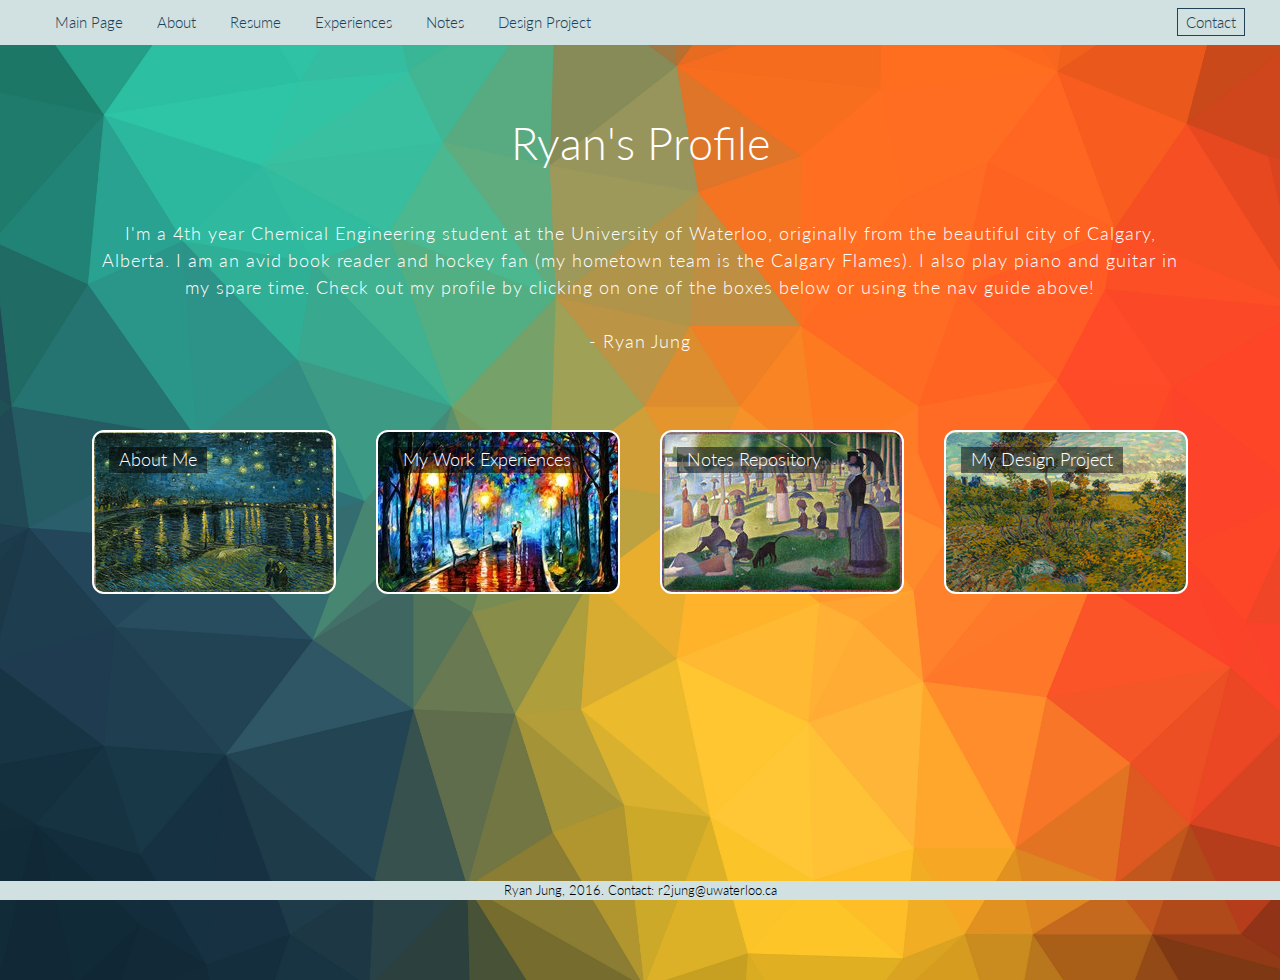
<file: index.htm>
<html>
  <head>               
  
    <title>Ryan's Github Site</title>
    <meta charset="utf-8"/>
    <link href='https://fonts.googleapis.com/css?family=Lato:400,300,100,700,900' rel='stylesheet' type='text/css'>
    <link rel="stylesheet" type="text/css" href="main.css">
    <link rel="icon" type="image/png" href="favicon_1.png">
  </head>

<body>
    <header>  
    
    <nav>
      <ul>
        <li><a href="index.htm">Main Page</a></li>
        <li><a href="about.htm">About</a></li>
        <li><a href="4A_resume.pdf" target="_blank">Resume</a></li>
        <li><a href="experiences.htm">Experiences</a></li>
        <li><a href="notes.htm">Notes</a></li>
        <li><a href="designproject.htm">Design Project</a></li>
      </ul>
      <div class="contact-btn"><a>Contact</a>
      </div>
    </nav>
      
      <h1 class="page-title">Ryan's Profile</h1>
      
      <p class="page-description">I'm a 4th year Chemical Engineering student at the University of Waterloo, originally from the beautiful city of Calgary, Alberta. I am an avid book reader and hockey fan (my hometown team is the Calgary Flames). I also play piano and guitar in my spare time. Check out my profile by clicking on one of the boxes below or using the nav guide above! </br></br>-   Ryan Jung</p>
    </header>

   <div class="click-boxes">
        <div style="background: url('vangogh1r.jpg')" class="link-1">
        <a href="about.htm"><h3>About Me</h3></a>
        </div>
        <div style="background: url('vangogh2r.jpg')" class="link-2">
        <a href="experiences.htm"><h3>My Work Experiences</h3></a>
        </div>
        <div style="background: url('sunday_afternoonr.jpg')" class="link-3">
        <a href="notes.htm"><h3>Notes Repository</h3></a>
        </div>
        <div style="background: url('sunset_montmajourr.jpg')" class="link-4">
        <a href="designproject.htm"><h3>My Design Project</h3></a>
        </div>
    </div>
                             
  </body>    
    
   <footer>
      <p class="page-footer">Ryan Jung, 2016. Contact: r2jung@uwaterloo.ca </p>
    </footer>
     
</html>
</file>
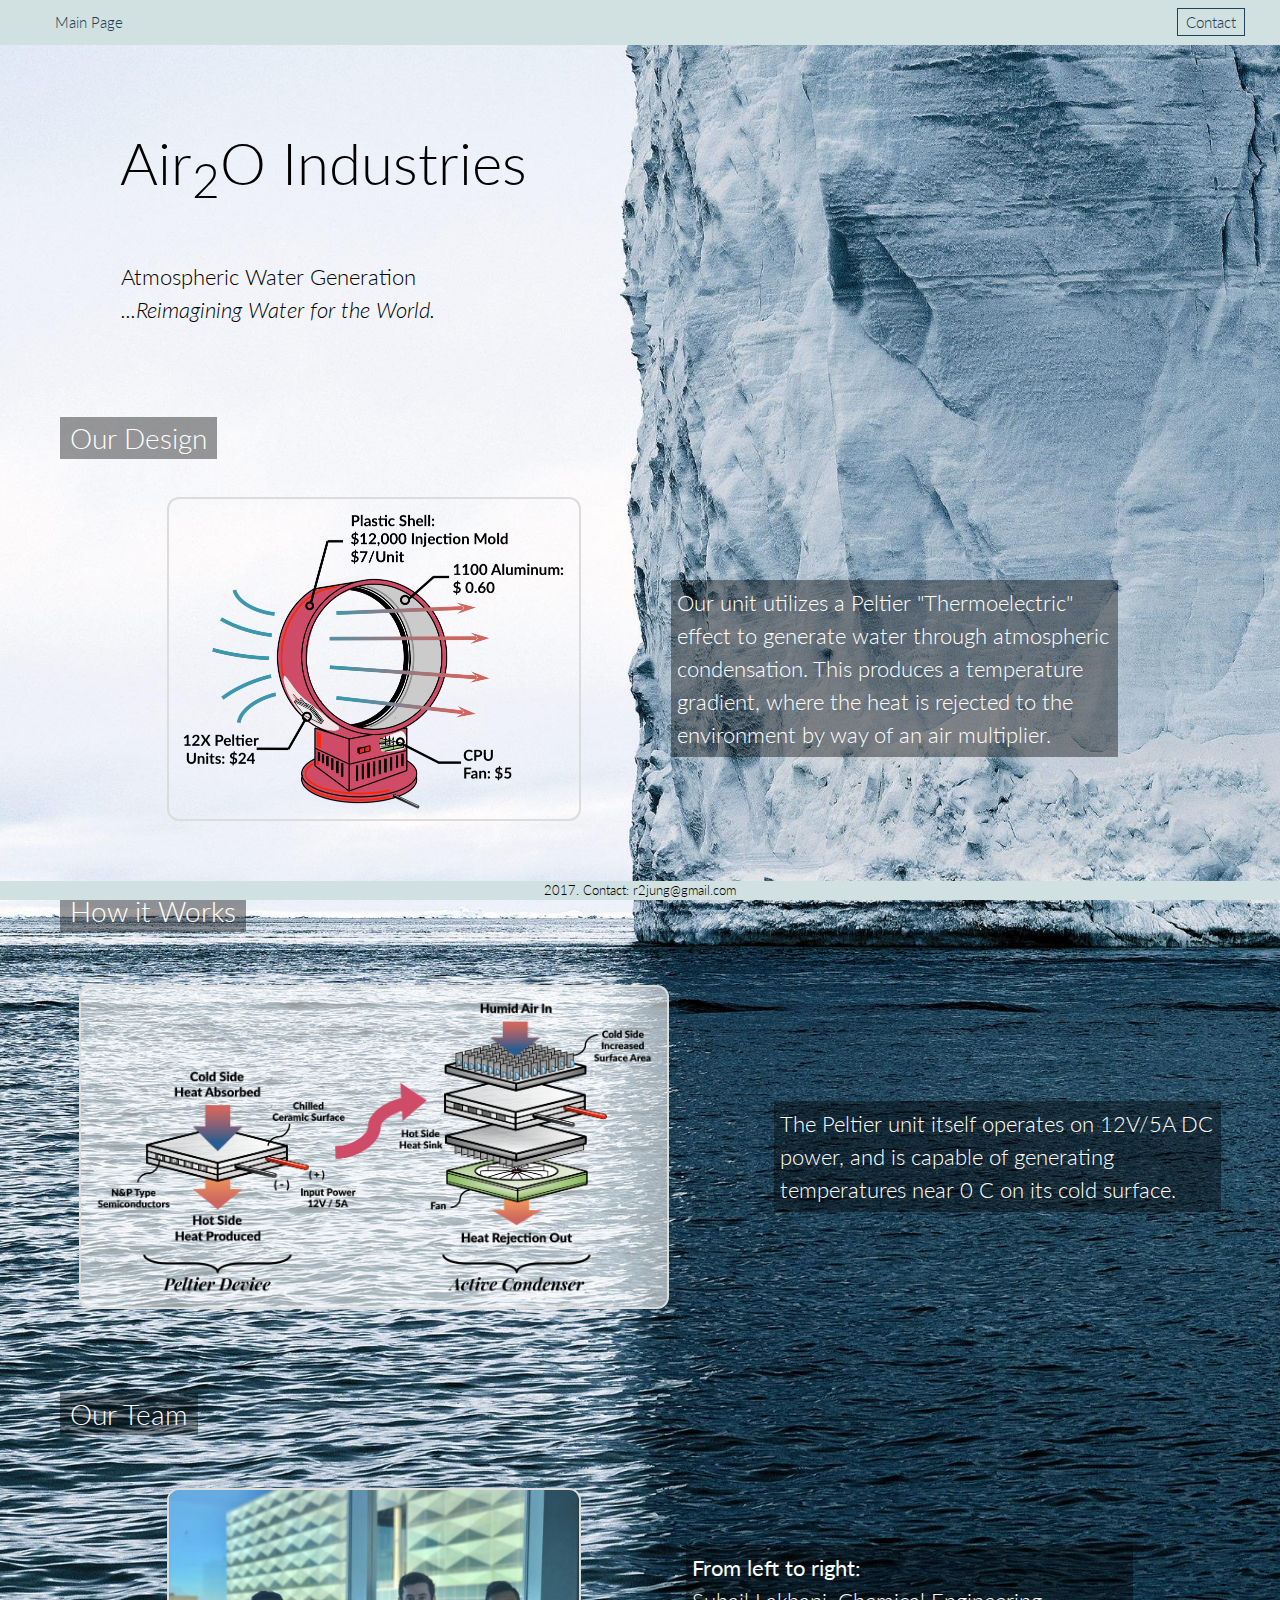
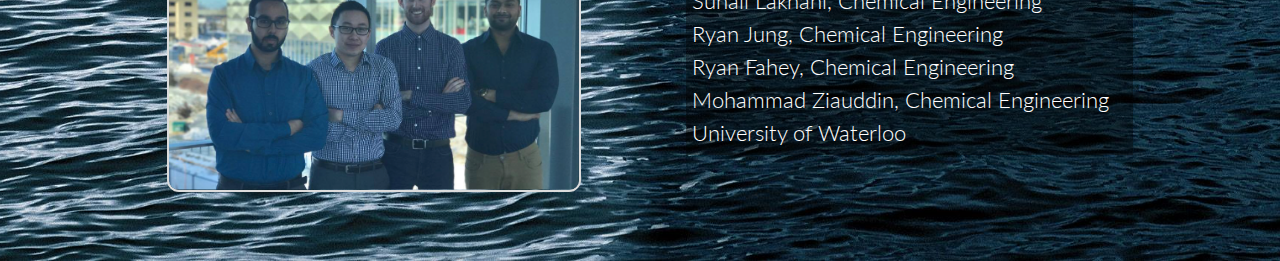
<file: 4design.htm>
<html>
  <head>               
  
    <title>Air2O Design</title>
    <meta charset="utf-8"/>
    <link href='https://fonts.googleapis.com/css?family=Lato:400,300,100,700,900' rel='stylesheet' type='text/css'>
    <link rel="stylesheet" type="text/css" href="4design.css">
    <link rel="icon" type="image/png" href="favicon_1.png">
  </head>

<body>
    <header>  
    
    <nav>
      <ul>
        <li><a href="4design.htm">Main Page</a></li>
        
      </ul>
      <div class="contact-btn"><a href="mailto:r2jung@gmail.com">Contact</a>
      </div>
    </nav>
      
      <h1 class="page-title">Air<sub>2</sub>O Industries</h1>
      
      <p class="page-description">Atmospheric Water Generation 
      <br><i>...Reimagining Water for the World.</i></p>
    </header>
   <br><br>
   
   <a><h3>Our Design</h3></a>
    <div class="click-boxes">
        <div class="image2">
        <img class = "link-1" src="Prototype_1.png">
        </div>
        <p style="color:#FFF" class="page-description2">Our unit utilizes a Peltier "Thermoelectric" effect to generate water through atmospheric condensation. This produces a temperature gradient, where the heat is rejected to the environment by way of an air multiplier.</p>
        </div>
        <br>
           <a><h3>How it Works</h3></a>
        <div class="click-boxes">
        <div class="image2">
        <img class = "link-2" src="Prototype_2.png">
        </div>
        <p style="color:white" class="page-description2">                                              The Peltier unit itself operates on 12V/5A DC power, and is capable of generating temperatures near 0 C on its cold surface.</p>
        </div>
    </div>
   
    <br>
    <a><h3>Our Team</h3></a>
    <div class="click-boxes">
    <div class="image">
    <img class = "link-3" src="Group14.png" align="center" height="300" width="400">
    </div>
    <p style="color:white" class="page-description2">                                                                                
    <b>From left to right: </b><br>Suhail Lakhani, Chemical Engineering<br> Ryan Jung, Chemical Engineering<br> Ryan Fahey, Chemical Engineering<br> Mohammad Ziauddin, Chemical Engineering<br>University of Waterloo</p>
    </div>
    <br>
    
  </body>    
    
   <footer>
      <p class="page-footer">2017. Contact: r2jung@gmail.com </p>
    </footer>
     
</html>
</file>
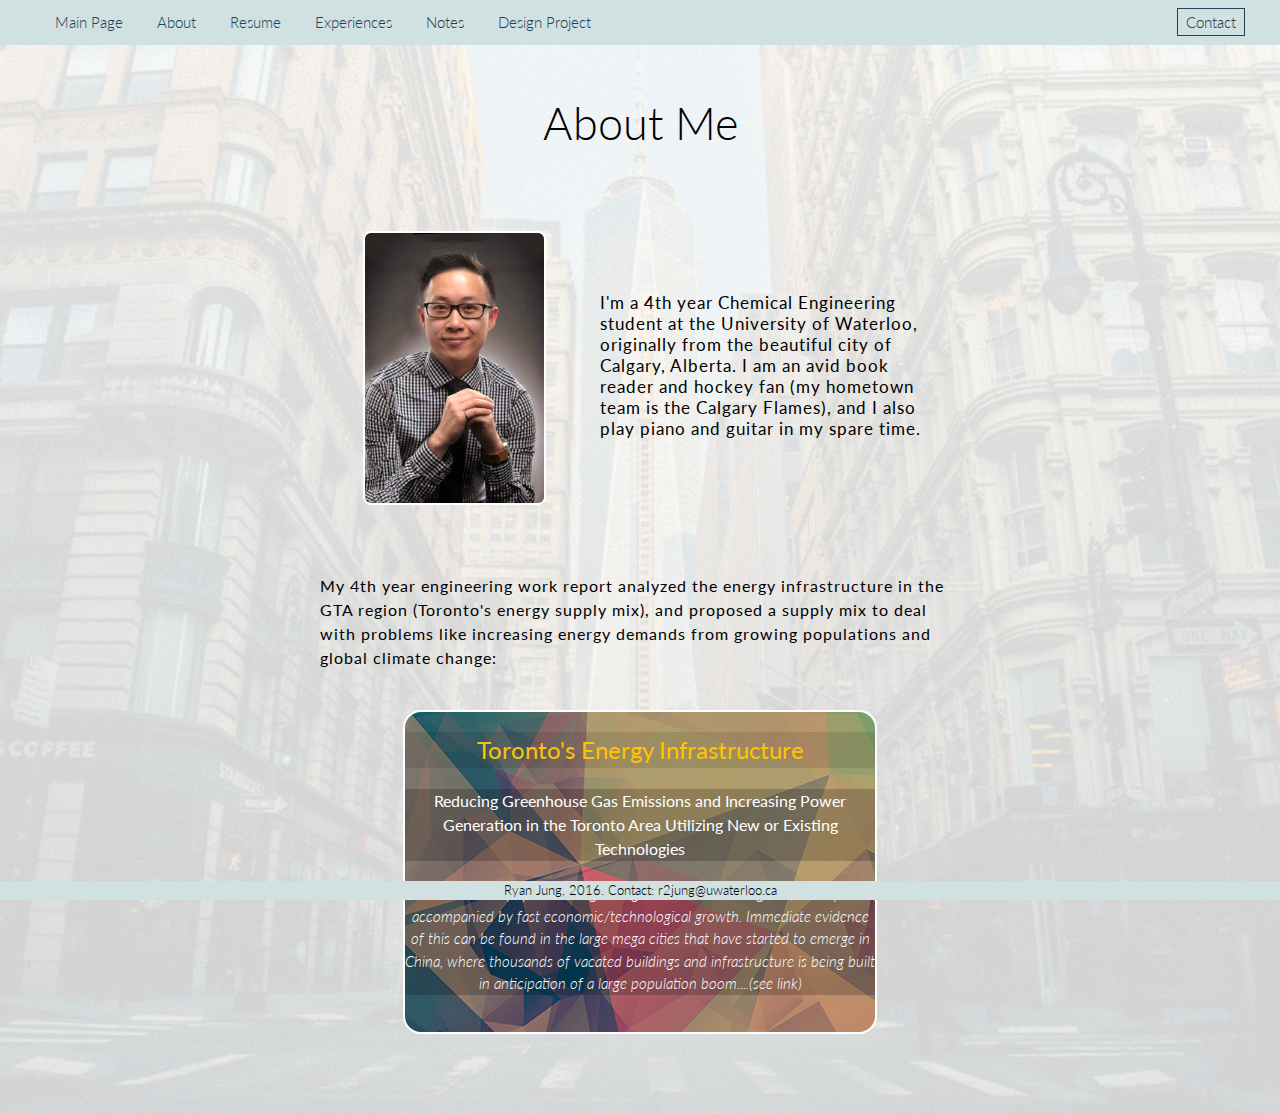
<file: about.htm>
<html>
  <head>               
  
    <title>About Me</title>
    <meta charset="utf-8"/>
    <link href='https://fonts.googleapis.com/css?family=Lato:400,300,100,700,900' rel='stylesheet' type='text/css'>
    <link rel="stylesheet" type="text/css" href="about.css">
    <link rel="icon" type="image/png" href="favicon_1.png">
  </head>

<body>
    <header>  
    
    <nav>
      <ul>
        <li><a href="index.htm">Main Page</a></li>
        <li><a href="about.htm">About</a></li>
        <li><a href="4A_resume.pdf" target="_blank">Resume</a></li>
        <li><a href="experiences.htm">Experiences</a></li>
        <li><a href="notes.htm">Notes</a></li>
        <li><a href="designproject.htm">Design Project</a></li>
      </ul>
      <div class="contact-btn"><a>Contact</a>
      </div>
    </nav>
      
      <h1 class="page-title">About Me</h1>
      
    </header>

<table>
<tr>
    <td>
    <div class="gallery">
      <figure class="gallery-item">
        <img class="thumbnail" src="portrait_3.jpg"> 
      </figure>
    </td>
    <td>
    <div id="gallery-para">         
      <p>I'm a 4th year Chemical Engineering student at the University of Waterloo, originally from the beautiful city of Calgary, Alberta. I am an avid book reader and hockey fan (my hometown team is the Calgary Flames), and I also play piano and guitar in my spare time.</p>
    </div>
    </td>
    </div>
</tr>
</table>


  <div class="WRPT">
  <div id="wrptdesc">   
  <p>My 4th year engineering work report analyzed the energy infrastructure in the GTA region (Toronto's energy supply mix), and proposed a supply mix to deal with problems like increasing energy demands from growing populations and global climate change:</p>  
  </div>
  <div id="wrptlink">
  <a href="4A_workreport.pdf" target="_blank"><h2 style="background: linear-gradient(rgba(0,0,0,0.1), rgba(0,0,0,0.1)); font-weight:400; color: #FFC300  ">Toronto's Energy Infrastructure</h2></a>
  <h4 style="font-weight:400; background: linear-gradient(rgba(0,0,0,0.2), rgba(0,0,0,0.2)">Reducing Greenhouse Gas Emissions and Increasing Power Generation in the Toronto Area Utilizing New or Existing Technologies</h4>
  <p style="font-style: italic; font-size: 15px; font-weight:300; background: linear-gradient(rgba(0,0,0,0.2), rgba(0,0,0,0.2)">The world population is growing at an overwhelming rate, usually accompanied by fast economic/technological growth. Immediate evidence of this can be found in the large mega cities that have started to emerge in China, where thousands of vacated buildings and infrastructure is being built in anticipation of a large population boom....(see link)</p>
              
  </div>
  </div>
                          
  </body>    
    
   <footer>
      <p class="page-footer">Ryan Jung, 2016. Contact: r2jung@uwaterloo.ca </p>
    </footer>
     
</html>
</file>
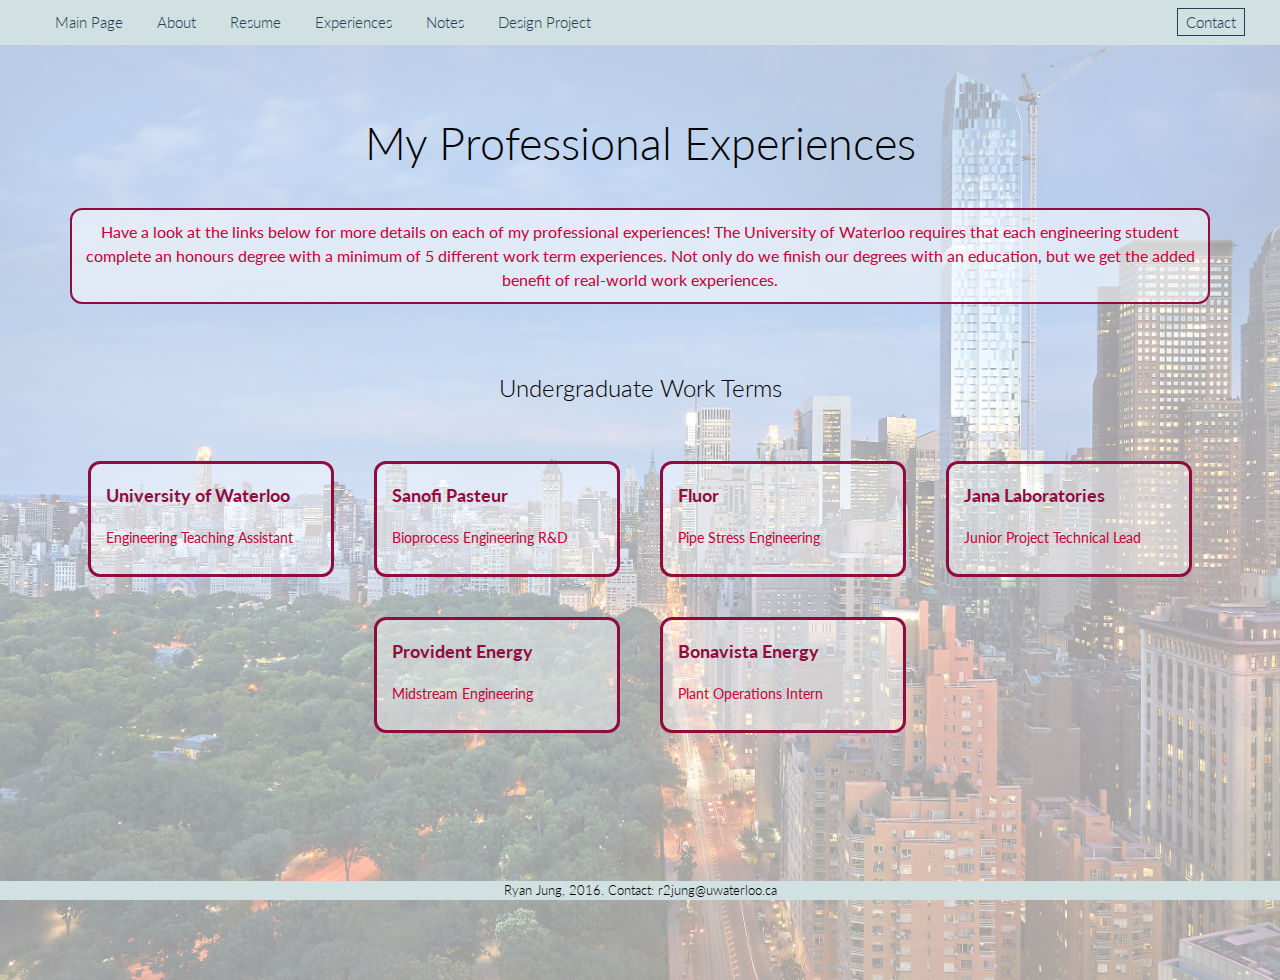
<file: experiences.htm>
<html>
  <head>               
  
    <title>Ryan's Experiences</title>
    <meta charset="utf-8"/>
    <link href='https://fonts.googleapis.com/css?family=Lato:400,300,100,700,900' rel='stylesheet' type='text/css'>
    <link rel="stylesheet" type="text/css" href="experiences.css">
    <link rel="icon" type="image/png" href="favicon_1.png">
  </head>

<body>
    <header>  
    
    <nav>
      <ul>
        <li><a href="index.htm">Main Page</a></li>
        <li><a href="about.htm">About</a></li>
        <li><a href="4A_resume.pdf" target="_blank">Resume</a></li>
        <li><a href="experiences.htm">Experiences</a></li>
        <li><a href="notes.htm">Notes</a></li>
        <li><a href="designproject.htm">Design Project</a></li>
      </ul>
      <div class="contact-btn"><a>Contact</a>
      </div>
    </nav>
      
      <h1 class="page-title">My Professional Experiences</h1>
      
      <p class="page-description">Have a look at the links below for more details on each of my professional experiences! The University of Waterloo requires that each engineering student complete an honours degree with a minimum of 5 different work term experiences. Not only do we finish our degrees with an education, but we get the added benefit of real-world work experiences.</p>
    </header>
    
    <h2 style="text-align: center; margin-top: 50px; font-weight: 300">Undergraduate Work Terms</h2>
    <div class="workterms">
        <div id="waterloo">
            <a href="waterloo.htm"><h3>University of Waterloo</h3>
            <p style="margin-left: 15px; color: #C70039">Engineering Teaching Assistant</p>
            </a>
        </div>
        <div id="sanofi">
            <a href="sanofi.htm"><h3>Sanofi Pasteur</h3>
            <p style="margin-left: 15px; color: #C70039">Bioprocess Engineering R&D</p>
            </a>
        </div>
        <div id="fluor">
            <a href="fluor.htm"><h3>Fluor</h3>
             <p style="margin-left: 15px; color: #C70039">Pipe Stress Engineering</p>
             </a>
        </div>
        <div id="jana">
            <a href="jana.htm"><h3>Jana Laboratories</h3>
             <p style="margin-left: 15px; color: #C70039">Junior Project Technical Lead</p>
             </a>
        </div>
        <div id="provident">
            <a href="provident.htm"><h3>Provident Energy</h3>
             <p style="margin-left: 15px; color: #C70039">Midstream Engineering</p>
             </a>
        </div>
        <div id="bonavista">
            <a href="bonavista.htm"><h3>Bonavista Energy</h3>
             <p style="margin-left: 15px; color: #C70039">Plant Operations Intern</p>
             </a>
        </div>
    </div>
   
                          
  </body>    
    
   <footer>
      <p class="page-footer">Ryan Jung, 2016. Contact: r2jung@uwaterloo.ca </p>
    </footer>
     
</html>
</file>
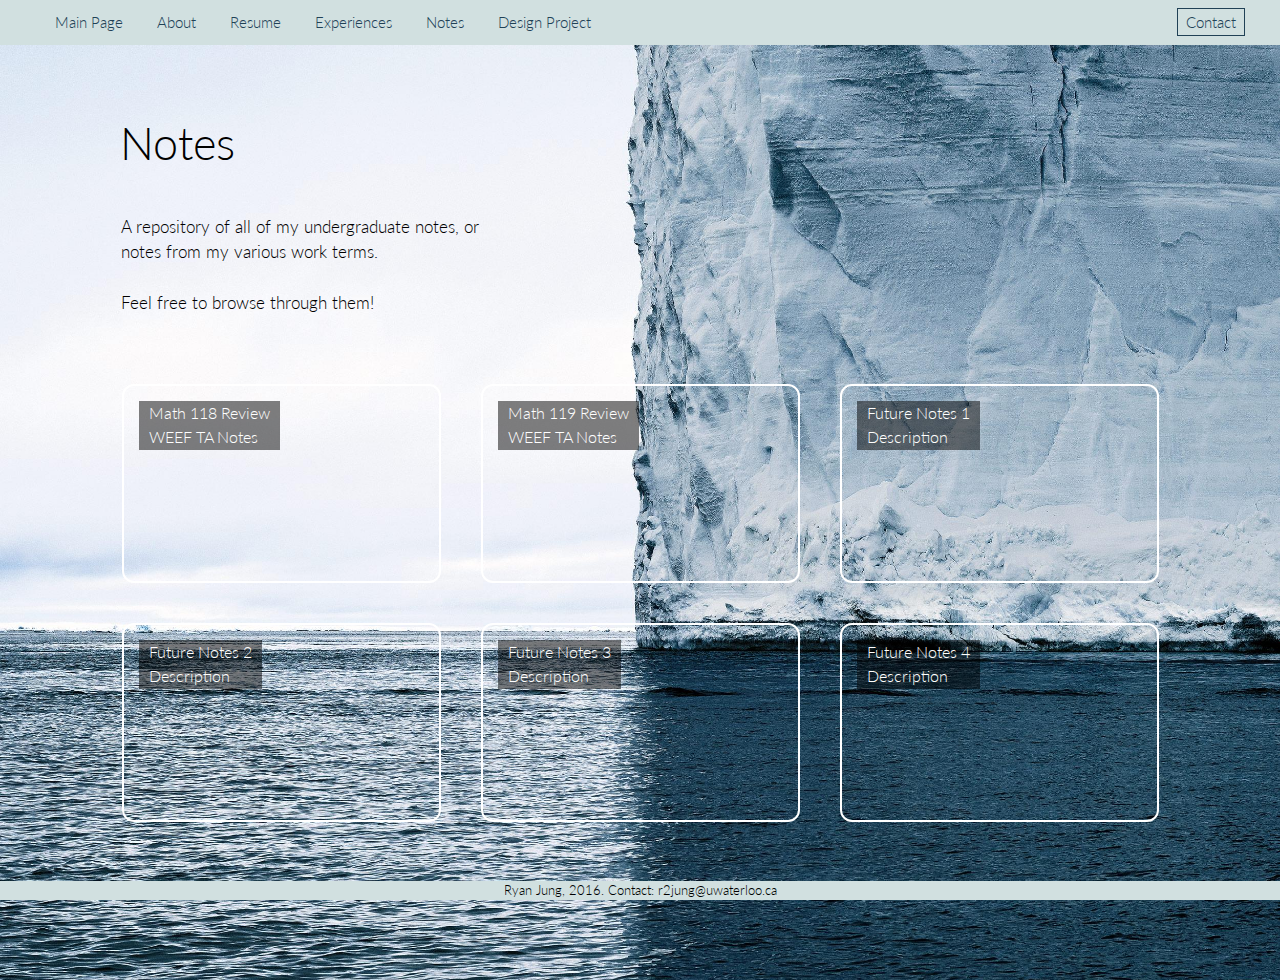
<file: notes.htm>
<html>
  <head>               
  
    <title>Notes</title>
    <meta charset="utf-8"/>
    <link href='https://fonts.googleapis.com/css?family=Lato:400,300,100,700,900' rel='stylesheet' type='text/css'>
    <link rel="stylesheet" type="text/css" href="notes.css">
    <link rel="icon" type="image/png" href="favicon_1.png">
  </head>

<body>
    <header>  
    
    <nav>
      <ul>
        <li><a href="index.htm">Main Page</a></li>
        <li><a href="about.htm">About</a></li>
        <li><a href="4A_resume.pdf">Resume</a></li>
        <li><a href="experiences.htm">Experiences</a></li>
        <li><a href="notes.htm" target="_blank">Notes</a></li>
        <li><a href="designproject.htm">Design Project</a></li>
      </ul>
      <div class="contact-btn"><a>Contact</a>
      </div>
    </nav>
      
      <h1 class="page-title">Notes</h1>
      
      <p class="page-description">A repository of all of my undergraduate notes, or notes from my various work terms.<br><br>Feel free to browse through them! </p>
    </header>
    
    <div class="click-boxes">
        <div style="background: url('https://s3.amazonaws.com/codecademy-content/projects/make-a-website/lesson-3/moss1.jpg')" class="link-1">
        <a href="math118.pdf" target="_blank"><h3>Math 118 Review<br/>WEEF TA Notes</h3></a>
        </div>
        <div style="background: url('https://s3.amazonaws.com/codecademy-content/projects/make-a-website/lesson-3/moss2.jpg')" class="link-2">
        <a href="math119.pdf" target="_blank"><h3>Math 119 Review<br/>WEEF TA Notes</h3></a>
        </div>
        <div style="background: url('https://s3.amazonaws.com/codecademy-content/projects/make-a-website/lesson-3/moss3.jpg')" class="link-3">
        <a href="future1.pdf" target="_blank"><h3>Future Notes 1<br/>Description</h3></a>
        </div>
        <div style="background: url('https://s3.amazonaws.com/codecademy-content/projects/make-a-website/lesson-3/moss4.jpg')" class="link-4">
        <a href="future2.pdf" target="_blank"><h3>Future Notes 2<br/>Description</h3></a>
        </div>
        <div style="background: url('https://s3.amazonaws.com/codecademy-content/projects/make-a-website/lesson-3/moss5.jpg')" class="link-5">
        <a href="future3.pdf" target="_blank"><h3>Future Notes 3<br/>Description</h3></a>
        </div>
        <div style="background: url('https://s3.amazonaws.com/codecademy-content/projects/make-a-website/lesson-3/moss6.jpg')" class="link-6">
        <a href="future4.pdf" target="_blank"><h3>Future Notes 4<br/>Description</h3></a>
        </div>
    </div>
    
  </body>    
    
   <footer>
      <p class="page-footer">Ryan Jung, 2016. Contact: r2jung@uwaterloo.ca </p>
    </footer>
     
</html>
</file>
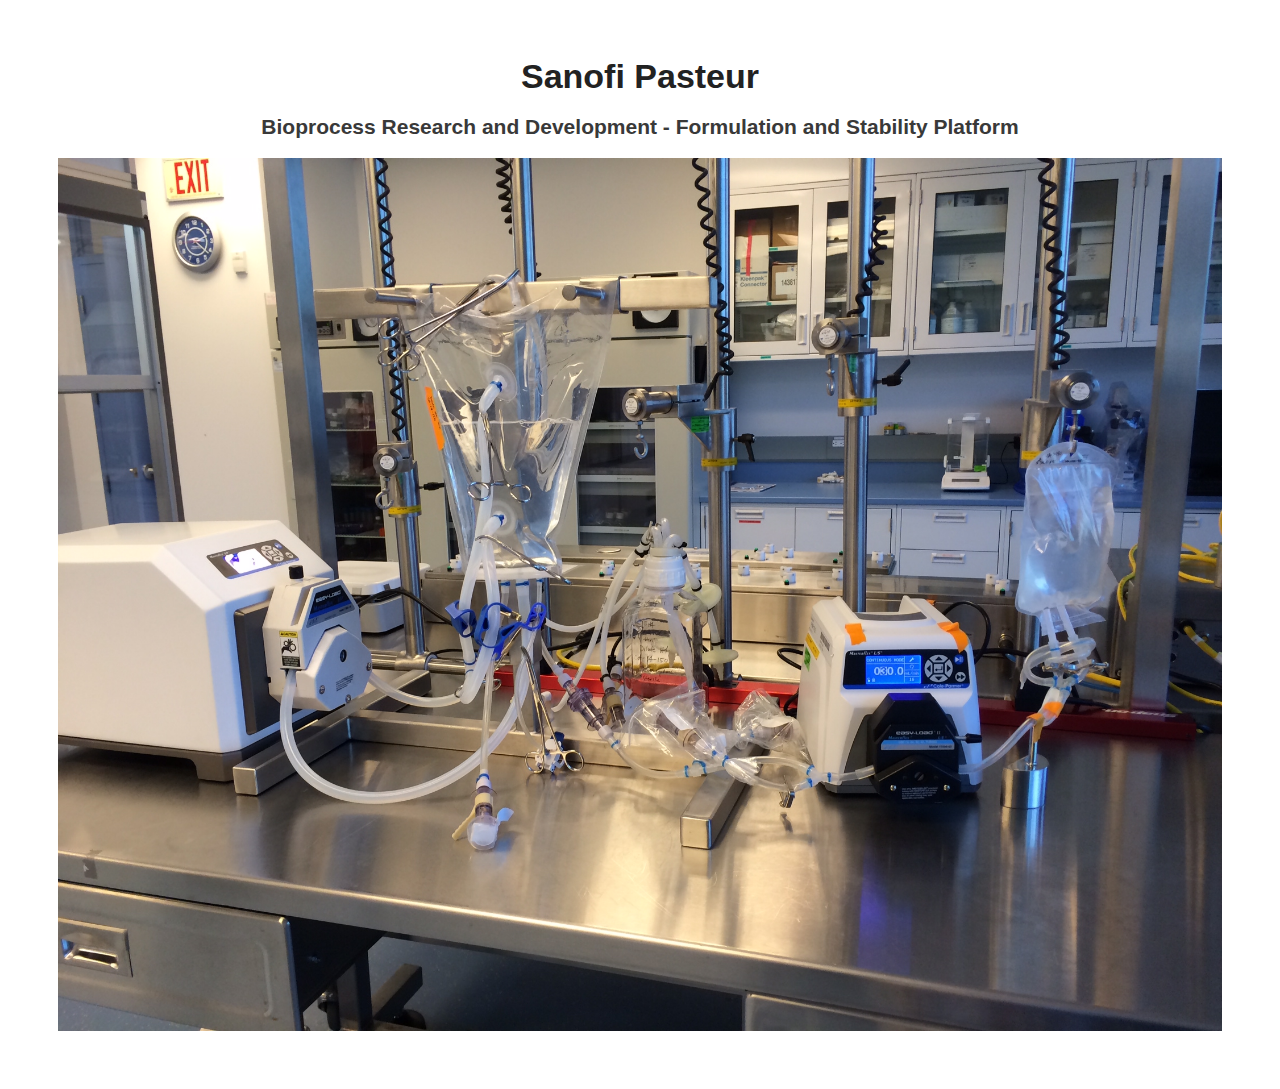
<file: sanofi.htm>
<!doctype html>
<html>
  <head>
    <meta charset="utf-8">
    <meta http-equiv="X-UA-Compatible" content="chrome=1">
    <title>Ryan's Github - Waterloo</title>

    <link rel="stylesheet" href="stylesheets/styles.css">
    <link rel="stylesheet" href="stylesheets/github-light.css">
    <meta name="viewport" content="width=device-width">
    <!--[if lt IE 9]>
    <script src="//html5shiv.googlecode.com/svn/trunk/html5.js"></script>
    <![endif]-->
  </head>
  <body>
  
  <h1 align="center">Sanofi Pasteur</h1>
  <p></p>
  <h2 align="center">Bioprocess Research and Development - Formulation and Stability Platform</h2>
  <p></p>
  <img src="sanofi_img_1.JPG" align="center">
    
    <script src="javascripts/scale.fix.js"></script>
    
  </body>
</html>
</file>
<file: main.css>
html, body {
  min-height: 100%;
  display: flex;
  flex-direction: column;
  font-weight: 300;
  line-height: 1.5;
}

body {
  font-family: 'Lato', sans-serif;
  background: url('triangles_back.jpg');
  background-position: center top;
  background-size: cover;
  margin: 0;
  margin-top: 80px;
}

a {
  color: #204156;
  text-decoration: none;
}

.page-title {
  text-align: center;
  font-size: 45px;
  font-weight: 300;
  color: #fff;
}

.page-description {
  margin-right: 85px;
  margin-left: 85px;
  text-align: center;
  font-size: 18px;
  font-weight: 300;
  letter-spacing: 1px;
  padding: 12px;
  color: #fff;
}

.click-boxes {
  position: relative;
  margin-top: 25px;
  margin-bottom: 45px;
  display: flex;
  flex-wrap: wrap;
  justify-content: center;
}

h3 {
  margin-left: 15px;
  margin-top: 15px;
  font-weight: 300;
  color: white;
  float: left;
  background: linear-gradient(rgba(0,0,0,0.5), rgba(0,0,0,0.5));
  padding: 0 10px;  
}

.link-1 {
  display: inline-block;
  text-align: left;
  width: 240px;
  height: 160px;
  font-size: 15px;
  margin: 20px;
  padding: 0;
  border: 2px solid #fff;
  border-radius: 12px; 
}

.link-2 {
  display: inline-block;
  text-align: left;
  width: 240px;
  height: 160px;
  font-size: 15px;
  margin: 20px;
  padding: 0;
  border: 2px solid #fff;
  border-radius: 12px; 
}

.link-3 {
  display: inline-block;
  text-align: left;
  width: 240px;
  height: 160px;
  font-size: 15px;
  margin: 20px;
  padding: 0;
  border: 2px solid #fff;
  border-radius: 12px; 
}

.link-4 {
  display: inline-block;
  text-align: left;
  width: 240px;
  height: 160px;
  font-size: 15px;
  margin: 20px;
  padding: 0;
  border: 2px solid #fff;
  border-radius: 12px; 
}

/* HEADER NAVIGATION */

nav {
  background-color: #d1e0e0;
  position: fixed;
  top: 0;
  margin-bottom: 50px;
  width: 100%;  
}

nav li {
  display: inline;
  margin: 0;
  padding: 0 15px;
}

nav ul {
  display: inline;
  font-weight: regular;
}

.contact-btn {
  float: right;
}

.contact-btn a {
  cursor: pointer;
  margin-right: 35px;
  padding: 4px 8px;
  border: 1px solid #204156;
  position: relative;

}

.contact-btn a:active {
  top: 1px;
}

nav a {
  height: 45px;
  line-height: 45px;
  color: #204156;
  text-decoration: none;
  font-size: 15px;
}

/* FOOTER */

.page-footer{
  background-color: #d1e0e0;
  font-size: 13px;
  text-align: center;
  justify-content: center;
  position: fixed;
  margin: 0;
  bottom: 0;
  width: 100%;
}
</file>
<file: 4design.css>
html, body {
  min-height: 100%;
  display: flex;
  flex-direction: column;
  font-weight: 300;
  line-height: 1.5;
}

body {
  font-family: 'Lato', sans-serif;
  background-image: url('berg.jpg');
  background-position: center top;
  background-size: cover;
  margin: 0;
  margin-top: 80px;
}

a {
  color: #204156;
  text-decoration: none;
}

.page-title {
  text-align: left;
  margin-left: 120px;
  font-size: 58px;
  font-weight: 300;
}

.page-description {
  /* border: 1px solid #000; */
  /* background-color: #fff; */
  width: 30%;
  margin-left: 115px;
  text-align: left;
  padding: 6px;
  font-size: 22px;
}
.page-description2 {
  /* border: 1px solid #000; */
  /* background-color: #fff; */
  width: 34%;
  margin-left: 85px;
  text-align: left;
  padding: 6px;
  font-size: 22px;
  background: linear-gradient(rgba(0,0,0,0.4), rgba(0,0,0,0.4));
}

.click-boxes {
  position: relative;
  margin-top: 5px;
  margin-bottom: 5px;
  display: flex;
  flex-wrap: wrap;
  align-items: center;
  justify-content: center;
  overflow: hidden;
}

h3 {
  margin-left: 60px;
  margin-top: 15px;
  font-weight: 300;
  font-size: 28px;
  color: white;
  float: left;
  background: linear-gradient(rgba(0,0,0,0.4), rgba(0,0,0,0.4));
  padding: 0 10px;  
}

.link-1 {
  display: inline-block;
  text-align: left;
  background: url('Prototype_1.png');
  vertical-align: middle;
  width: 390px;
  height: 300px;
  font-size: 14px;
  margin: 5px;
  padding: 10px;
  border: 2px solid #DCDCDC;
  border-radius: 12px;
  background: linear-gradient(rgba(255,255,255,0), rgba(255,255,255,0));  
}

.link-2 {
  display: inline-block;
  text-align: left;
  align-items: center;
  width: 566px;
  height: 300px;
  font-size: 14px;
  margin: 20px;
  padding: 10px;
  border: 2px solid #DCDCDC;
  border-radius: 12px;
  background: linear-gradient(rgba(255,255,255,0.6), rgba(255,255,255,0.6)); 
}

.link-3 {
  display: inline-block;
  text-align: left;
  align-items: center;
  width: 410px;
  height: 300px;
  font-size: 14px;
  margin: 20px;
  padding: 0;
  border: 2px solid #DCDCDC;
  border-radius: 12px; 
}

.image2{
  position: relative;
  margin-top: 0px;
  margin-bottom: 20px;
  display: flex;
  flex-wrap: wrap;
  justify-content: center;
  max-height:100%;
  max-width: 100%;
 
}

.image{
  position: relative;
  margin-top: 0px;
  margin-bottom: 20px;
  display: flex;
  flex-wrap: wrap;
  justify-content: center;
  max-height:100%;
  max-width: 100%;
}

/* HEADER NAVIGATION */

nav {
  background-color: #d1e0e0;
  top: 0;
  margin-bottom: 50px;
  width: 100%; 
  position: fixed;
  z-index: 1000;
  
}

nav li {
  display: inline;
  margin: 0;
  padding: 0 15px;
  
}

nav ul {
  display: inline;
  font-weight: regular;
  
}

.contact-btn {
  float: right;
}

.contact-btn a {
  cursor: pointer;
  margin-right: 35px;
  padding: 4px 8px;
  border: 1px solid #204156;
  position: relative;

}

.contact-btn a:active {
  top: 1px;
}

nav a {
  height: 45px;
  line-height: 45px;
  color: #204156;
  text-decoration: none;
  font-size: 15px;
  
}

/* FOOTER */

.page-footer{
  background-color: #d1e0e0;
  font-size: 13px;
  text-align: center;
  justify-content: center;
  position: fixed;
  margin: 0;
  bottom: 0;
  width: 100%;
}
</file>
<file: about.css>
html, body {
  min-height: 100%;
  display: flex;
  flex-direction: column;
  font-weight: 300;
  line-height: 1.5;
}

body {
  font-family: 'Lato', sans-serif;
  background-image: url('ny_city.gif');
  background-position: center top;
  background-size: cover;
  background-color: #f0f5f5;
  margin: 0;
  margin-top: 60px;
}

a {
  color: #204156;
  text-decoration: none;
}

.page-title {
  text-align: center;
  font-size: 45px;
  font-weight: 300;
}

.gallery {
  margin-top: 20px;
  margin-bottom: 15px;
  display: flex;
  flex-wrap: wrap;
  justify-content: center;
}

#gallery-para {
  display: inline;
  text-align: left;
  font-size: 17px;
  font-weight: 400;
  letter-spacing: 1px;
  margin-left: 10px;
  padding: 10px;
}

table {
  width: 600px;
  margin-left: auto;
  margin-right: auto;
  margin-bottom: 15px;
}

.gallery-item {
  margin: 20px;  
}

.gallery-item .thumbnail {
  border: 2px solid #fff;
  border-radius: 8px;
  height: 270px;
  margin-right: 30px;
}

.WRPT {
  width: 50%;
  margin-left: auto;
  margin-right: auto;
}

#wrptdesc {
  font-weight: 400;
  font-size: 16px; 
  margin-bottom: 20px; 
  letter-spacing: 1px;  
}

#wrptlink {
  margin-top: 40px;
  margin-bottom: 80px;
  text-align: center;
  width: 470px;
  height: 320px;
  margin-left: auto;
  margin-right: auto;
  border: 2px solid #fff;
  border-radius: 18px;
  color: #fff;
  background-image: linear-gradient(rgba(0,0,0,0.1), rgba(0,0,0,0.1)), url('polygon_1.jpg');
}


/* HEADER NAVIGATION */

nav {
  background-color: #d1e0e0;
  position: fixed;
  top: 0;
  margin-bottom: 50px;
  width: 100%;  
}

nav li {
  display: inline;
  margin: 0;
  padding: 0 15px;
}

nav ul {
  display: inline;
  font-weight: regular;
}

.contact-btn {
  float: right;
}

.contact-btn a {
  cursor: pointer;
  margin-right: 35px;
  padding: 4px 8px;
  border: 1px solid #204156;
  position: relative;

}

.contact-btn a:active {
  top: 1px;
}

nav a {
  height: 45px;
  line-height: 45px;
  color: #204156;
  text-decoration: none;
  font-size: 15px;
}

/* FOOTER */

.page-footer{
  background-color: #d1e0e0;
  font-size: 13px;
  text-align: center;
  justify-content: center;
  position: fixed;
  margin: 0;
  bottom: 0;
  width: 100%;
}
</file>
<file: experiences.css>
html, body {
  min-height: 100%;
  display: flex;
  flex-direction: column;
  font-weight: 300;
  line-height: 1.5;
}

body {
  font-family: 'Lato', sans-serif;
  background: linear-gradient(rgba(255,255,255,0.6), rgba(255,255,255,0.6)), url('ny_city2.jpeg');
  background-position: center top;
  background-size: cover;
  background-color: #fff;
  margin: 0;
  margin-top: 80px;
}

a {
  color: #204156;
  text-decoration: none;
}

.page-title {
  text-align: center;
  font-size: 45px;
  font-weight: 300;
}

.page-description {
  border: 2px solid #900C3F;
  border-radius: 12px;
  color: #C70039;
  background: linear-gradient(rgba(255,255,255,0.5), rgba(255,255,255,0.5));
  margin-right: 70px;
  margin-left: 70px;
  text-align: center;
  padding: 10px;
  font-size: 16px;
  font-weight: 400;
}

h3 {
  margin-left: 15px;
  font-weight: 700;
  font-size: 18px; 
  color: #900C3F; 
}

.workterms{
  position: relative;
  justify-content: center;
  display: flex;
  flex-wrap: wrap;
  margin-top: 15px;
  margin-bottom: 45px;

}

#waterloo{
  text-align: left;
  width: 240px;
  height: 110px;
  margin: 20px;
  padding: 0;
  border: 3px solid #900C3F;
  border-radius: 12px; 
  background: linear-gradient(rgba(255,255,255,0.4), rgba(255,255,255,0.4)); 
  font-weight: 400;
  font-size: 14px; 
}

#sanofi{
  text-align: left;
  width: 240px;
  height: 110px;
  margin: 20px;
  padding: 0;
  border: 3px solid #900C3F;
  border-radius: 12px; 
  background: linear-gradient(rgba(255,255,255,0.4), rgba(255,255,255,0.4)); 
  font-weight: 400;
  font-size: 14px;         
}

#fluor{
  text-align: left;
  width: 240px;
  height: 110px;
  margin: 20px;
  padding: 0;
  border: 3px solid #900C3F;
  border-radius: 12px; 
  background: linear-gradient(rgba(255,255,255,0.4), rgba(255,255,255,0.4)); 
  font-weight: 400;
  font-size: 14px;          
}

#jana{
  text-align: left;
  width: 240px;
  height: 110px;
  margin: 20px;
  padding: 0;
  border: 3px solid #900C3F;
  border-radius: 12px; 
  background: linear-gradient(rgba(255,255,255,0.4), rgba(255,255,255,0.4)); 
  font-weight: 400;
  font-size: 14px;       
}

#provident{
  text-align: left;
  width: 240px;
  height: 110px;
  margin: 20px;
  padding: 0;
  border: 3px solid #900C3F;
  border-radius: 12px; 
  background: linear-gradient(rgba(255,255,255,0.4), rgba(255,255,255,0.4)); 
  font-weight: 400;
  font-size: 14px;  
}

#bonavista{
  text-align: left;
  width: 240px;
  height: 110px;
  margin: 20px;
  padding: 0;
  border: 3px solid #900C3F;
  border-radius: 12px; 
  background: linear-gradient(rgba(255,255,255,0.4), rgba(255,255,255,0.4)); 
  font-weight: 400;
  font-size: 14px;    
}

/* HEADER NAVIGATION */

nav {
  background-color: #d1e0e0;
  position: fixed;
  top: 0;
  margin-bottom: 50px;
  width: 100%;  
}

nav li {
  display: inline;
  margin: 0;
  padding: 0 15px;
}

nav ul {
  display: inline;
  font-weight: regular;
}

.contact-btn {
  float: right;
}

.contact-btn a {
  cursor: pointer;
  margin-right: 35px;
  padding: 4px 8px;
  border: 1px solid #204156;
  position: relative;

}

.contact-btn a:active {
  top: 1px;
}

nav a {
  height: 45px;
  line-height: 45px;
  color: #204156;
  text-decoration: none;
  font-size: 15px;
}

/* FOOTER */

.page-footer{
  background-color: #d1e0e0;
  font-size: 13px;
  text-align: center;
  justify-content: center;
  position: fixed;
  margin: 0;
  bottom: 0;
  width: 100%;
}
</file>
<file: notes.css>
html, body {
  min-height: 100%;
  display: flex;
  flex-direction: column;
  font-weight: 300;
  line-height: 1.5;
}

body {
  font-family: 'Lato', sans-serif;
  background-image: url('berg.jpg');
  background-position: center top;
  background-size: cover;
  margin: 0;
  margin-top: 80px;
}

a {
  color: #204156;
  text-decoration: none;
}

.page-title {
  text-align: left;
  margin-left: 120px;
  font-size: 45px;
  font-weight: 300;
}

.page-description {
  /* border: 1px solid #000; */
  /* background-color: #fff; */
  width: 30%;
  margin-left: 115px;
  text-align: left;
  padding: 6px;
  font-size: 17px;
}

.click-boxes {
  position: relative;
  margin-top: 25px;
  margin-bottom: 45px;
  display: flex;
  flex-wrap: wrap;
  justify-content: center;
}

h3 {
  margin-left: 15px;
  margin-top: 15px;
  font-weight: 300;
  color: white;
  float: left;
  background: linear-gradient(rgba(0,0,0,0.5), rgba(0,0,0,0.5));
  padding: 0 10px;  
}

.link-1 {
  display: inline-block;
  text-align: left;
  width: 315px;
  height: 195px;
  font-size: 14px;
  margin: 20px;
  padding: 0;
  border: 2px solid #fff;
  border-radius: 12px; 
}

.link-2 {
  display: inline-block;
  text-align: left;
  width: 315px;
  height: 195px;
  font-size: 14px;
  margin: 20px;
  padding: 0;
  border: 2px solid #fff;
  border-radius: 12px; 
}

.link-3 {
  display: inline-block;
  text-align: left;
  width: 315px;
  height: 195px;
  font-size: 14px;
  margin: 20px;
  padding: 0;
  border: 2px solid #fff;
  border-radius: 12px; 
}

.link-4 {
  display: inline-block;
  text-align: left;
  width: 315px;
  height: 195px;
  font-size: 14px;
  margin: 20px;
  padding: 0;
  border: 2px solid #fff;
  border-radius: 12px; 
}

.link-5 {
  display: inline-block;
  text-align: left;
  width: 315px;
  height: 195px;
  font-size: 14px;
  margin: 20px;
  padding: 0;
  border: 2px solid #fff;
  border-radius: 12px; 
}

.link-6 {
  display: inline-block;
  text-align: left;
  width: 315px;
  height: 195px;
  font-size: 14px;
  margin: 20px;
  padding: 0;
  border: 2px solid #fff;
  border-radius: 12px; 
}

/* HEADER NAVIGATION */

nav {
  background-color: #d1e0e0;
  position: fixed;
  top: 0;
  margin-bottom: 50px;
  width: 100%;  
}

nav li {
  display: inline;
  margin: 0;
  padding: 0 15px;
}

nav ul {
  display: inline;
  font-weight: regular;
}

.contact-btn {
  float: right;
}

.contact-btn a {
  cursor: pointer;
  margin-right: 35px;
  padding: 4px 8px;
  border: 1px solid #204156;
  position: relative;

}

.contact-btn a:active {
  top: 1px;
}

nav a {
  height: 45px;
  line-height: 45px;
  color: #204156;
  text-decoration: none;
  font-size: 15px;
}

/* FOOTER */

.page-footer{
  background-color: #d1e0e0;
  font-size: 13px;
  text-align: center;
  justify-content: center;
  position: fixed;
  margin: 0;
  bottom: 0;
  width: 100%;
}
</file>
<file: stylesheets/styles.css>
@font-face {
  font-family: "HelveticaNeue-Light", "Helvetica Neue Light", "Helvetica Neue", Helvetica, Arial, "Lucida Grande", sans-serif;
  font-weight: 400;
  font-style: normal;

}

@font-face {
  font-family: "HelveticaNeue-Light", "Helvetica Neue Light", "Helvetica Neue", Helvetica, Arial, "Lucida Grande", sans-serif;
  font-weight: 700;
  font-style: normal;

}

@font-face {
  font-family: "HelveticaNeue-Light", "Helvetica Neue Light", "Helvetica Neue", Helvetica, Arial, "Lucida Grande", sans-serif;
  font-weight: 400;
  font-style: italic;

}

@font-face {
  font-family: "HelveticaNeue-Light", "Helvetica Neue Light", "Helvetica Neue", Helvetica, Arial, "Lucida Grande", sans-serif;
  font-weight: 700;
  font-style: italic;
  
}

body {
  background-color: #fff;
  padding:50px;
  font: 14px/1.5 "Noto Sans", "Helvetica Neue", Helvetica, Arial, sans-serif;
  color:#727272;
  font-weight:400;
}

h1, h2, h3, h4, h5, h6 {
  color:#222;
  margin:0 0 20px;
}

p, ul, ol, table, pre, dl {
  margin:0 0 20px;
}

h1, h2, h3 {
  line-height:1.1;
}

h1 {
  font-size:34px;
}

h2 {
  color:#393939;
}

h3, h4, h5, h6 {
  color:#494949;
}

a {
  color:#39c;
  text-decoration:none;
}

a:hover {
  color:#069;
}

a small {
  font-size:11px;
  color:#777;
  margin-top:-0.3em;
  display:block;
}

a:hover small {
  color:#777;
}

.wrapper {
  width:860px;
  margin:0 auto;
}

blockquote {
  border-left:1px solid #e5e5e5;
  margin:0;
  padding:0 0 0 20px;
  font-style:italic;
}

code, pre {
  font-family:Monaco, Bitstream Vera Sans Mono, Lucida Console, Terminal, Consolas, Liberation Mono, DejaVu Sans Mono, Courier New, monospace;
  color:#333;
  font-size:12px;
}

pre {
  padding:8px 15px;
  background: #f8f8f8;
  border-radius:5px;
  border:1px solid #e5e5e5;
  overflow-x: auto;
}

table {
  width:100%;
  border-collapse:collapse;
}

th, td {
  text-align:left;
  padding:5px 10px;
  border-bottom:1px solid #e5e5e5;
}

dt {
  color:#444;
  font-weight:700;
}

th {
  color:#444;
}

img {
  max-width:100%;
}

header {
  width:270px;
  float:left;
  position:fixed;
  -webkit-font-smoothing:subpixel-antialiased;
}

header ul {
  list-style:none;
  height:40px;
  padding:0;
  background: #f4f4f4;
  border-radius:5px;
  border:1px solid #e0e0e0;
  width:270px;
}

header li {
  width:89px;
  float:left;
  border-right:1px solid #e0e0e0;
  height:40px;
}

header li:first-child a {
  border-radius:5px 0 0 5px;
}

header li:last-child a {
  border-radius:0 5px 5px 0;
}

header ul a {
  line-height:1;
  font-size:11px;
  color:#999;
  display:block;
  text-align:center;
  padding-top:6px;
  height:34px;
}

header ul a:hover {
  color:#999;
}

header ul a:active {
  background-color:#f0f0f0;
}

strong {
  color:#222;
  font-weight:700;
}

header ul li + li + li {
  border-right:none;
  width:89px;
}

header ul a strong {
  font-size:14px;
  display:block;
  color:#222;
}

section {
  width:500px;
  float:right;
  padding-bottom:50px;
}

small {
  font-size:11px;
}

hr {
  border:0;
  background:#e5e5e5;
  height:1px;
  margin:0 0 20px;
}

footer {
  width:270px;
  float:left;
  position:fixed;
  bottom:50px;
  -webkit-font-smoothing:subpixel-antialiased;
}

@media print, screen and (max-width: 960px) {

  div.wrapper {
    width:auto;
    margin:0;
  }

  header, section, footer {
    float:none;
    position:static;
    width:auto;
  }

  header {
    padding-right:320px;
  }

  section {
    border:1px solid #e5e5e5;
    border-width:1px 0;
    padding:20px 0;
    margin:0 0 20px;
  }

  header a small {
    display:inline;
  }

  header ul {
    position:absolute;
    right:50px;
    top:52px;
  }
}

@media print, screen and (max-width: 720px) {
  body {
    word-wrap:break-word;
  }

  header {
    padding:0;
  }

  header ul, header p.view {
    position:static;
  }

  pre, code {
    word-wrap:normal;
  }
}

@media print, screen and (max-width: 480px) {
  body {
    padding:15px;
  }

  header ul {
    width:99%;
  }

  header li, header ul li + li + li {
    width:33%;
  }
}

@media print {
  body {
    padding:0.4in;
    font-size:12pt;
    color:#444;
  }
}
</file>
<file: stylesheets/github-light.css>
/*
The MIT License (MIT)

Copyright (c) 2016 GitHub, Inc.

Permission is hereby granted, free of charge, to any person obtaining a copy
of this software and associated documentation files (the "Software"), to deal
in the Software without restriction, including without limitation the rights
to use, copy, modify, merge, publish, distribute, sublicense, and/or sell
copies of the Software, and to permit persons to whom the Software is
furnished to do so, subject to the following conditions:

The above copyright notice and this permission notice shall be included in all
copies or substantial portions of the Software.

THE SOFTWARE IS PROVIDED "AS IS", WITHOUT WARRANTY OF ANY KIND, EXPRESS OR
IMPLIED, INCLUDING BUT NOT LIMITED TO THE WARRANTIES OF MERCHANTABILITY,
FITNESS FOR A PARTICULAR PURPOSE AND NONINFRINGEMENT. IN NO EVENT SHALL THE
AUTHORS OR COPYRIGHT HOLDERS BE LIABLE FOR ANY CLAIM, DAMAGES OR OTHER
LIABILITY, WHETHER IN AN ACTION OF CONTRACT, TORT OR OTHERWISE, ARISING FROM,
OUT OF OR IN CONNECTION WITH THE SOFTWARE OR THE USE OR OTHER DEALINGS IN THE
SOFTWARE.

*/

.pl-c /* comment */ {
  color: #969896;
}

.pl-c1 /* constant, variable.other.constant, support, meta.property-name, support.constant, support.variable, meta.module-reference, markup.raw, meta.diff.header */,
.pl-s .pl-v /* string variable */ {
  color: #0086b3;
}

.pl-e /* entity */,
.pl-en /* entity.name */ {
  color: #795da3;
}

.pl-smi /* variable.parameter.function, storage.modifier.package, storage.modifier.import, storage.type.java, variable.other */,
.pl-s .pl-s1 /* string source */ {
  color: #333;
}

.pl-ent /* entity.name.tag */ {
  color: #63a35c;
}

.pl-k /* keyword, storage, storage.type */ {
  color: #a71d5d;
}

.pl-s /* string */,
.pl-pds /* punctuation.definition.string, string.regexp.character-class */,
.pl-s .pl-pse .pl-s1 /* string punctuation.section.embedded source */,
.pl-sr /* string.regexp */,
.pl-sr .pl-cce /* string.regexp constant.character.escape */,
.pl-sr .pl-sre /* string.regexp source.ruby.embedded */,
.pl-sr .pl-sra /* string.regexp string.regexp.arbitrary-repitition */ {
  color: #183691;
}

.pl-v /* variable */ {
  color: #ed6a43;
}

.pl-id /* invalid.deprecated */ {
  color: #b52a1d;
}

.pl-ii /* invalid.illegal */ {
  color: #f8f8f8;
  background-color: #b52a1d;
}

.pl-sr .pl-cce /* string.regexp constant.character.escape */ {
  font-weight: bold;
  color: #63a35c;
}

.pl-ml /* markup.list */ {
  color: #693a17;
}

.pl-mh /* markup.heading */,
.pl-mh .pl-en /* markup.heading entity.name */,
.pl-ms /* meta.separator */ {
  font-weight: bold;
  color: #1d3e81;
}

.pl-mq /* markup.quote */ {
  color: #008080;
}

.pl-mi /* markup.italic */ {
  font-style: italic;
  color: #333;
}

.pl-mb /* markup.bold */ {
  font-weight: bold;
  color: #333;
}

.pl-md /* markup.deleted, meta.diff.header.from-file */ {
  color: #bd2c00;
  background-color: #ffecec;
}

.pl-mi1 /* markup.inserted, meta.diff.header.to-file */ {
  color: #55a532;
  background-color: #eaffea;
}

.pl-mdr /* meta.diff.range */ {
  font-weight: bold;
  color: #795da3;
}

.pl-mo /* meta.output */ {
  color: #1d3e81;
}
</file>
